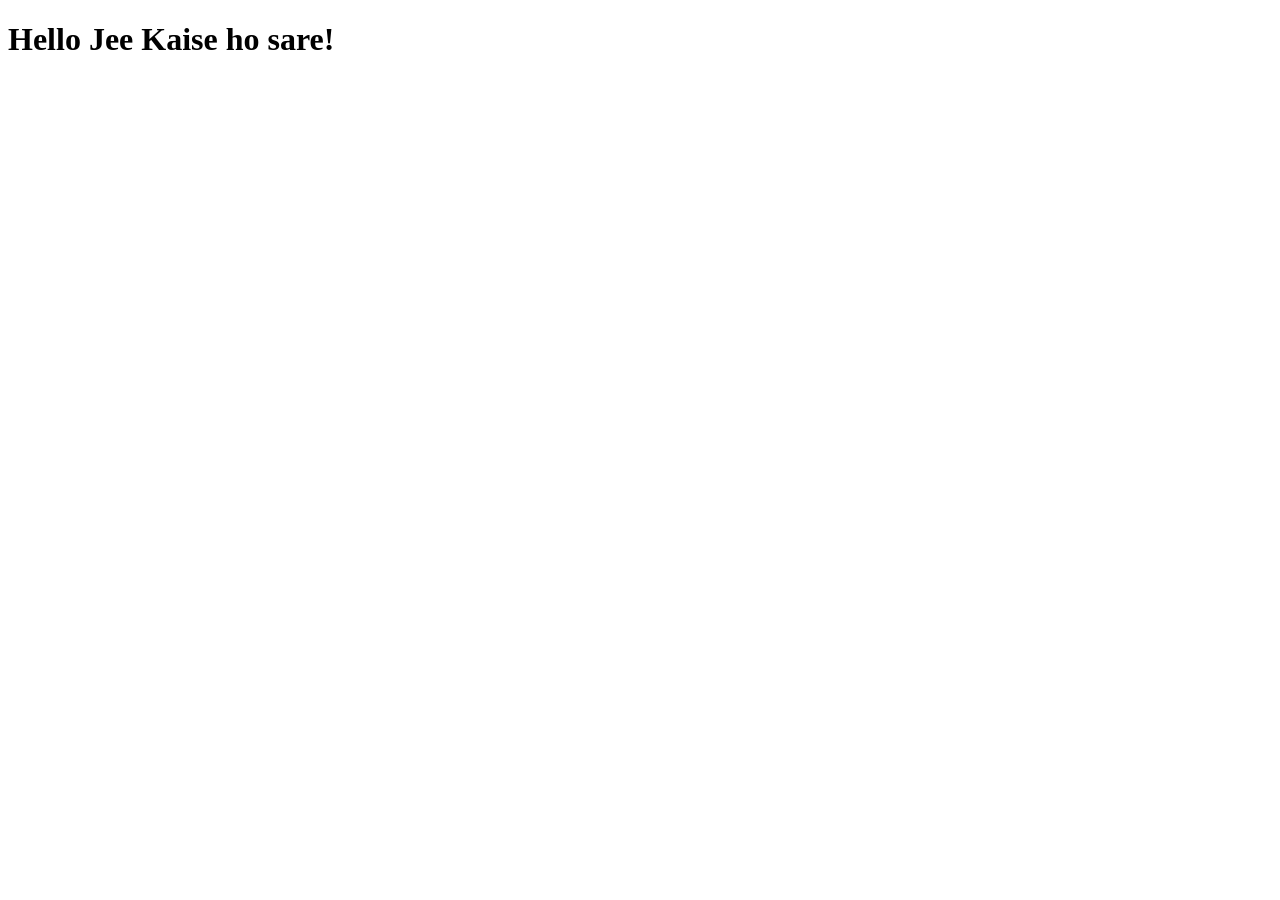
<file: Day-3/index.html>
<!DOCTYPE html>
<html lang="en">
<head>
    <meta charset="UTF-8">
    <meta name="viewport" content="width=device-width, initial-scale=1.0">
    <title>Document</title>
</head>
<body>
    <h1>Hello Jee Kaise ho sare!</h1>
    <script src="index.js"></script>
</body>
</html>
</file>
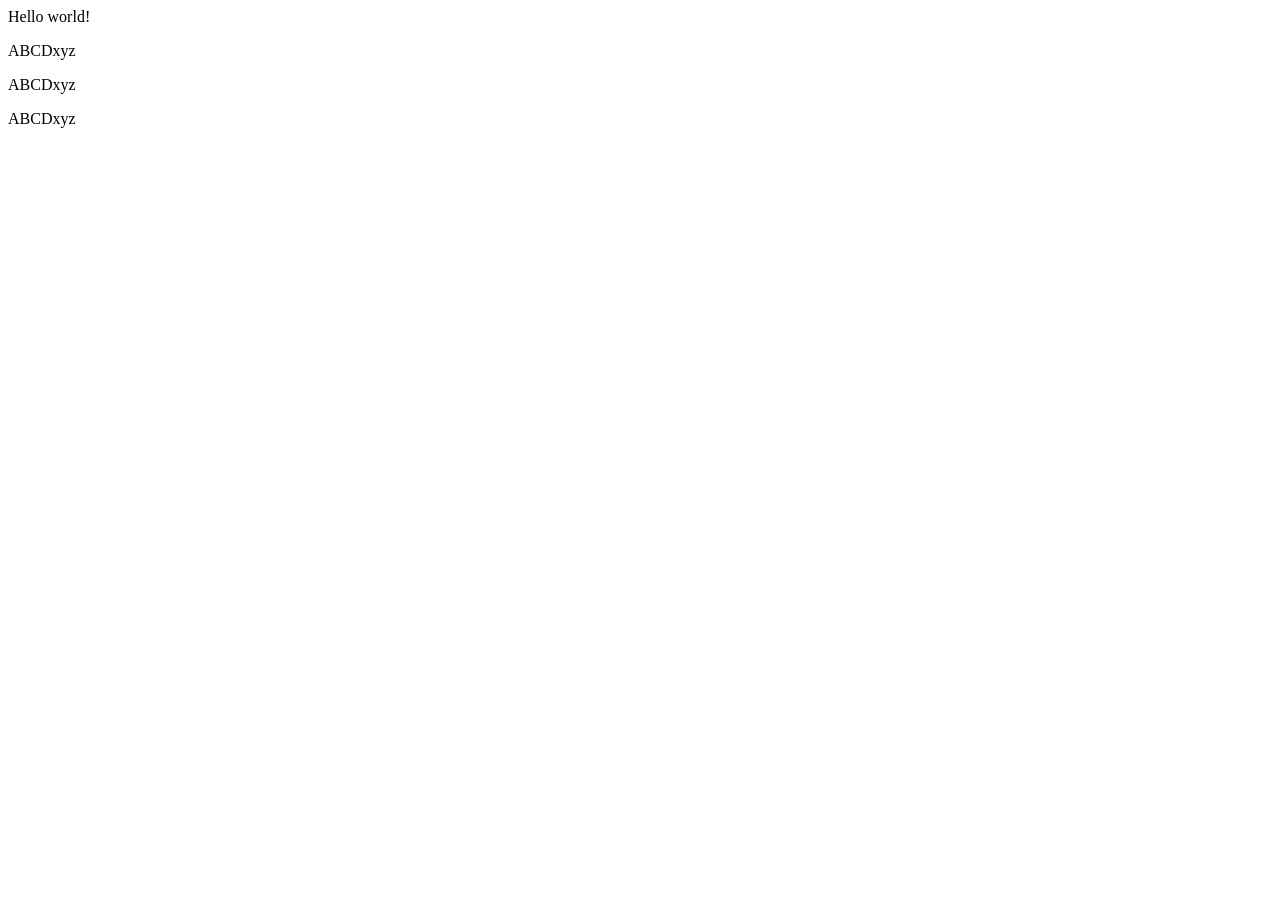
<file: Day-5/index.html>
<!DOCTYPE html>
<html lang="en">
<head>
    <meta charset="UTF-8">
    <meta name="viewport" content="width=device-width, initial-scale=1.0">
    <title>Document</title>
</head>
<body>
    Hello world!
    <!-- <div id="wrapper">
        <h1>Hello jee kaise ho sare</h1>
    </div> -->
    <!-- <a href="https://meet.google.com/landing">meet</a>
    <a href="https://www.canva.in/">canva</a>
    <a href="https://www.figma.com/">figma</a> -->

    <article id="wrapper">
        <p>ABCD<span>xyz</span></p>
        <p>ABCD<span>xyz</span></p>
        <p>ABCD<span>xyz</span></p>
    </article>


    <script src="index.js"></script>
</body>
</html>
</file>
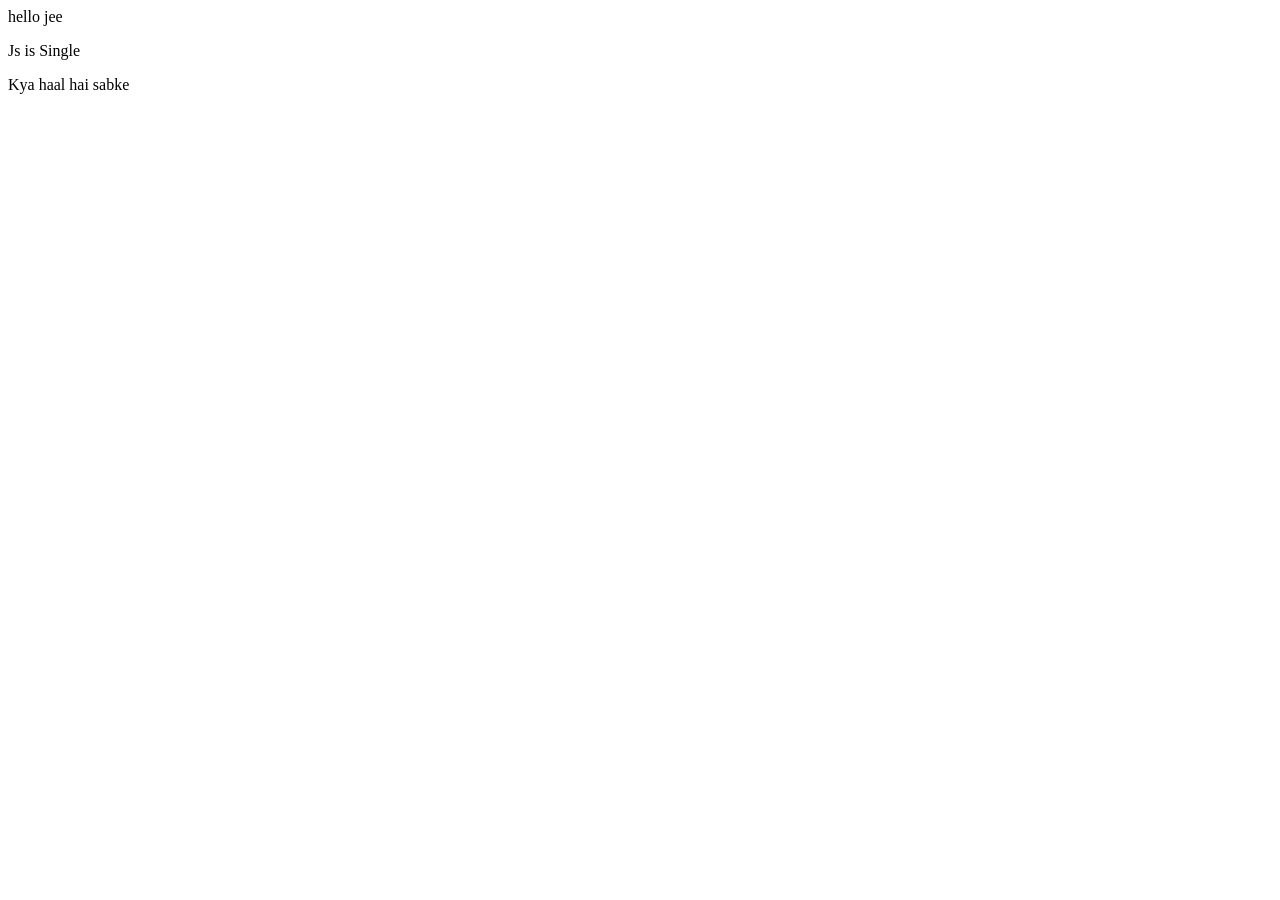
<file: Day-6/index.html>
<!DOCTYPE html>
<html lang="en">
<head>
    <meta charset="UTF-8">
    <meta name="viewport" content="width=device-width, initial-scale=1.0">
    <title>Document</title>
</head>
<body>
    hello jee
    

    <script src="style.js"></script>
</body>
</html>
</file>
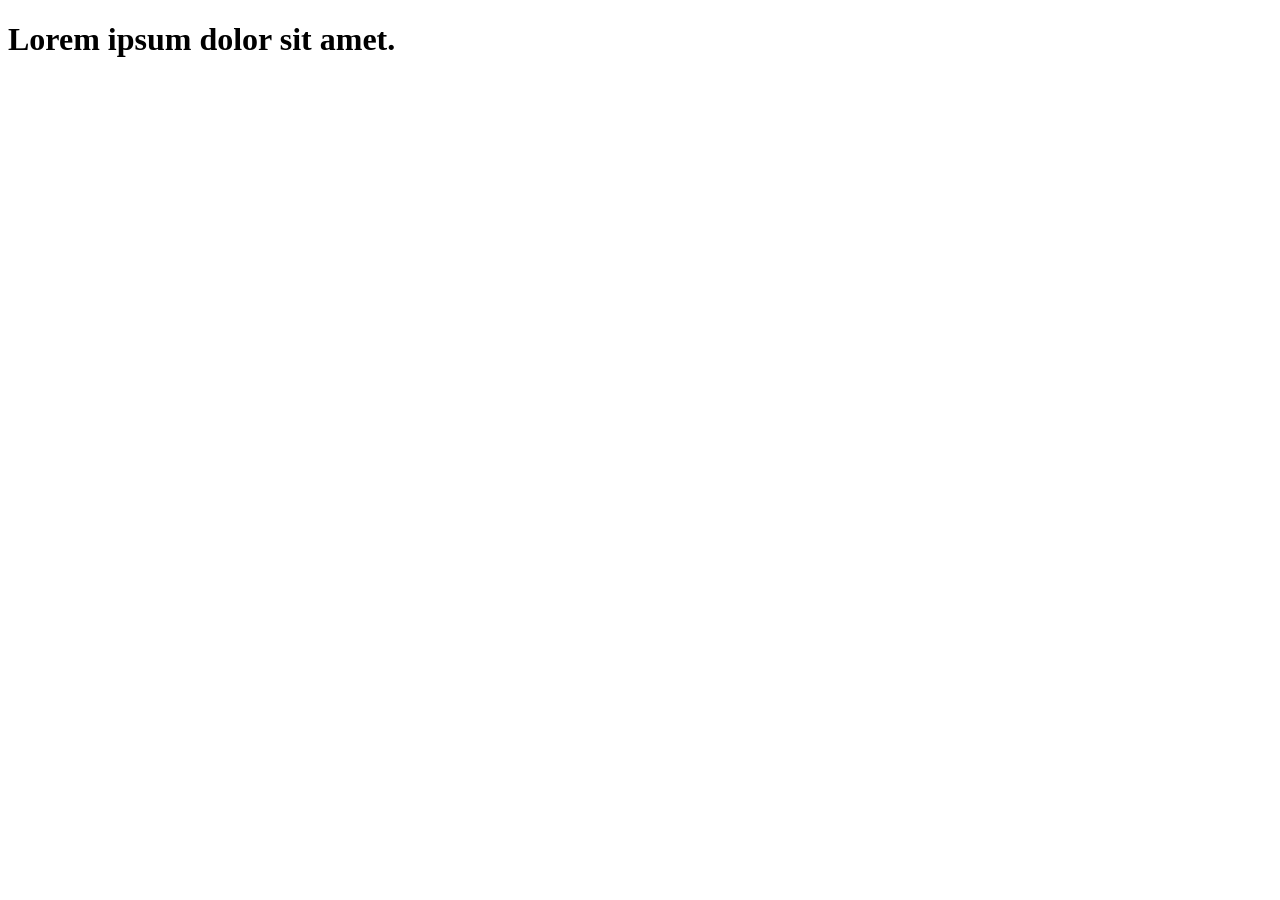
<file: Day-7/index.html>
<!DOCTYPE html>
<html lang="en">
<head>
    <meta charset="UTF-8">
    <meta name="viewport" content="width=device-width, initial-scale=1.0">
    <title>Document</title>
</head>
<body>
    <h1>Lorem ipsum dolor sit amet.</h1>


    <script src="index.js"></script>

    
</body>
</html>
</file>
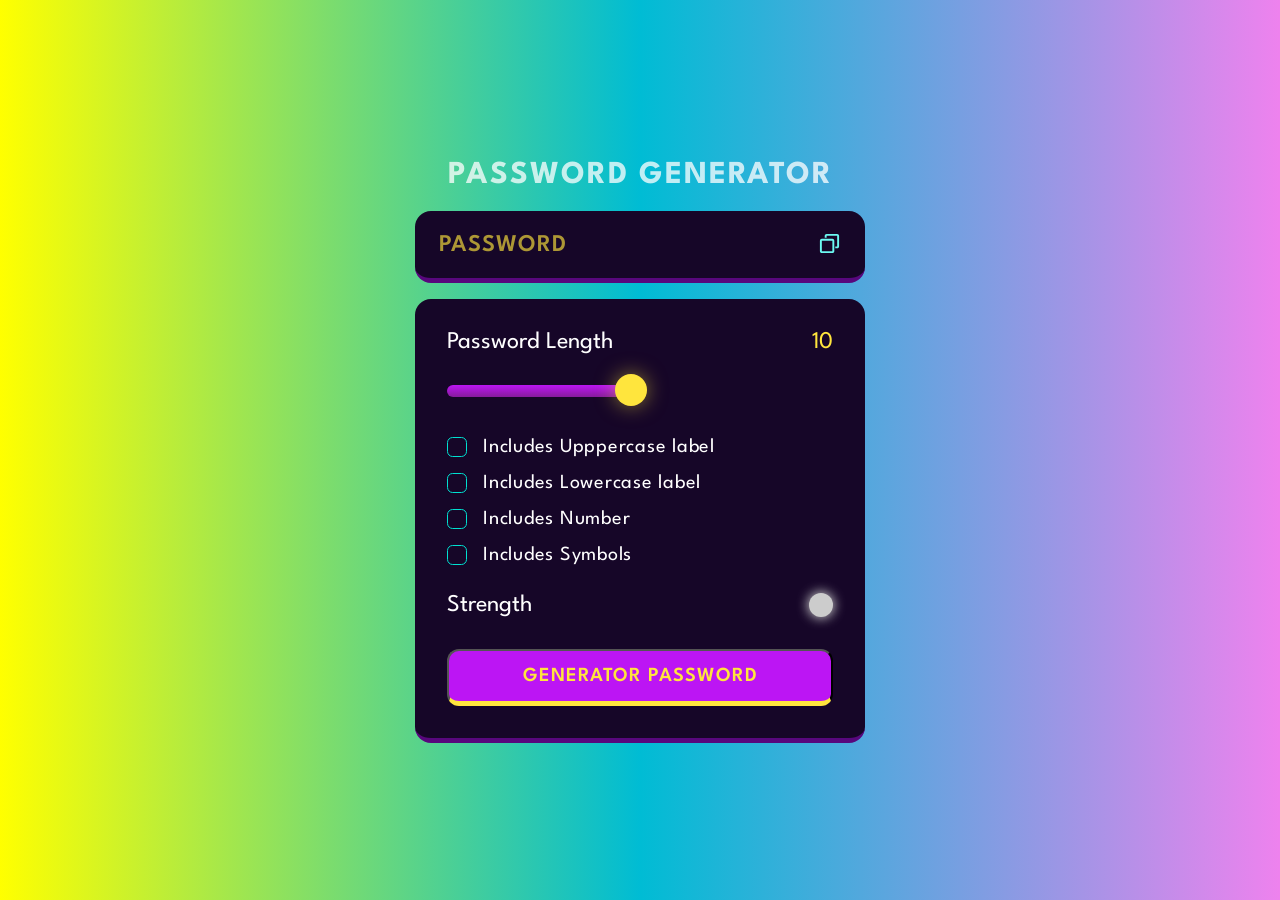
<file: Day-9/index.html>
<!DOCTYPE html>
<html lang="en">
<head>
    <meta charset="UTF-8">
    <meta name="viewport" content="width=device-width, initial-scale=1.0">
    <link rel="shortcut icon" href="./assets/favicon.ico" type="image/x-icon">
    <link rel="stylesheet" href="style.css">
    <title>Password Generator</title>
</head>
<body>
    
    <div class="container">
        <h1>Password Generator</h1>

        <div class="display-container">

            <input readonly placeholder="Password" class="display" data-passwordDispaly>
            
            <button data-copy>
                <span data-copyMsg class="tooltip"></span>
                <img src="./assets/copy.svg" alt="copy" width="23" height="23">
            </button>

        </div>

        <div class="input-container">
            <!-- password length section -->
            <div class="length-container">
                <p>Password Length</p>
                <p data-lengthNumber>0</p>
            </div>
            <!-- Slider -->
            <input type="range" min="1" max="20" class="slider" step="1" data-lengthSlider>

            <!-- checkboxes -->
            <div class="check">
                <input type="checkbox" id="uppercase">
                <label for="uppercase">Includes Upppercase label</label>
            </div>
            <div class="check">
                <input type="checkbox" id="lowercase">
                <label for="lowercase">Includes Lowercase label</label>
            </div>
            <div class="check">
                <input type="checkbox" id="numbers">
                <label for="numbers">Includes Number</label>
            </div>
            <div class="check">
                <input type="checkbox" id="symbols">
                <label for="symbols">Includes Symbols</label>
            </div>

            <!-- Strength Section -->
            <div class="strength-container">
                <p>Strength</p>
                <div data-indicator class="indicator"></div>
            </div>

            <!-- generate button -->
            <button class="generateButton">Generator Password</button>

        </div>
    </div>

    <script src="script.js"></script>
</body>
</html>
</file>
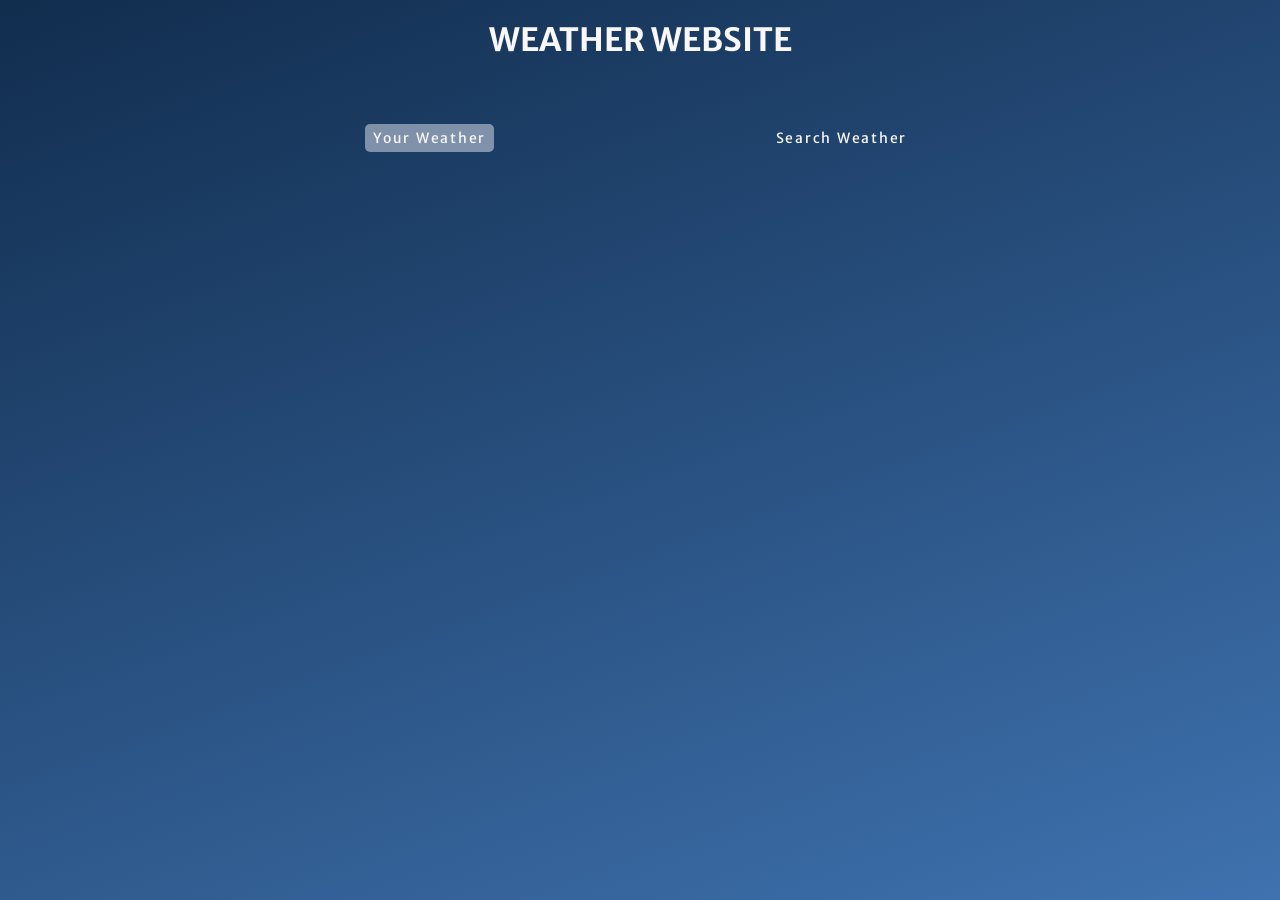
<file: Day-10/weatherWebsite/index.html>
<!DOCTYPE html>
<html lang="en">
<head>
    <meta charset="UTF-8">
    <meta name="viewport" content="width=device-width, initial-scale=1.0">
    <link rel="shortcut icon" href="./images/favicon.ico" type="image/x-icon">
    <link rel="stylesheet" href="style.css">
    <title>Weather Check Website</title>
</head>
<body>
    
    <div class="wrapper">
        <h1>Weather Website</h1>

        <div class="tab-container">
            <p class="tab" data-userWeather>Your Weather</p>
            <p class="tab" data-searchWeather>Search Weather</p>
        </div>

        <div class="weather-container">

            <!-- grant access to user location -->
            <div class="sub-container grant-location-container">
                <img src="./images/location.png" width="80" height="80" loading="lazy">
                <p>Grant Location Access</p>
                <p>Allow Access to get Weather information</p>
                <button class="btn" data-grantAccess>Grant Access</button>
            </div>

            <!-- Search form -->
            <form action="" class="form-container" data-searchForm>
                <input type="text" placeholder="Search for City..." data-searchInput name="text">
                <button class="btn" type="submit">
                    <img src="./images/search.png" width="20" height="20" loading="lazy">
                </button>
            </form>

            <!-- Loading Screen container -->
            <div class="sub-container loading-container">
                <img src="./images/loading.gif" width="150" height="150">
                <p>Loading...</p>
            </div>

            <!-- Show weather info -->
            <div class="user-info-container">
                <!-- city name and Flag -->
                <div class="name">
                    <p data-cityName></p>
                    <img data-countryIcon>
                </div>
                <!-- WeatherDescription -->
                <p data-weatherDescription></p>
                <!-- weatherIcon -->
                <img data-weatherIcon>
                <!-- Temperature -->
                <p data-temp>21 °C</p>

                <!-- 3 cards - parameters -->
                 <div class="parameter-container">

                    <!-- card 1 -->
                    <div class="parameter">
                        <img src="./images/wind.png" alt="">
                        <p>windspeed</p>
                        <p data-windspeed></p>
                    </div>

                    <!-- card 2 -->
                    <div class="parameter">
                        <img src="./images/humidity.png" >
                        <p>Humidity</p>
                        <p data-humidity></p>
                    </div>

                    <!-- card 3 -->
                    <div class="parameter">
                        <img src="./images/cloud.png">
                        <p>Clouds</p>
                        <p data-cloudiness></p>
                    </div>

                 </div>

            </div>
        </div>

    </div>




    

<script src="weatherscript.js"></script>

</body>
</html>
</file>
<file: Day-9/style.css>
@import url('https://fonts.googleapis.com/css2?family=League+Spartan:wght@100..900&display=swap');
*,
*::before,*::after{
    margin: 0;
    padding: 0;
    box-sizing: border-box;
    font-family: 'League Spartan', sans-serif;
}

:root{

    --dk-violet: hsl(268, 75%, 9%);
    --lt-violet: hsl(268, 47%, 21%);
    --lt-violet2: hsl(281, 89%, 26%);
    --vb-violet: hsl(285, 91%, 52%);
    --vb-violet2: hsl(290, 70%, 36%);
  
    --vb-yellow: hsl(52, 100%, 62%);
  
  
    --pl-white: hsl(0, 0%, 100%);
  
    --vb-cyan: hsl(176, 100%, 44%);
    --vb-cyan2: hsl(177, 92%, 70%);
    --dk-text: hsl(198, 20%, 13%);

}

body{
    width: 100vw;
    height: 100vh;
    display: flex;
    flex-direction: column;
    align-items: center;
    justify-content: center;
    background: linear-gradient(90deg, rgba(255, 255, 0, 1) 0%, rgba(0, 188, 212, 1) 50%, rgba(238, 130, 238, 1) 100%);

}
.container{
    width: 90%;
    max-width: 450px;
}

h1{
    color: var(--pl-white);
    opacity: 0.75;
    text-transform: uppercase;
    letter-spacing: 2px;
    text-align: center;
    line-height: 1.2;
}

.display-container{
    position: relative;
    background-color: var(--dk-violet);
    border-radius: 1rem;
    border-bottom: 0.35rem solid var(--lt-violet2);
    margin: 1rem 0;
    padding-top: 0.35 rem;
}
.display-container button{
    position: absolute;
    top: 50%;
    right: 1.5rem;
    transform: translateY(-50%);
    background: transparent;
    border: none;
    outline: none;
}
.tooltip{
    position: absolute;
    background-color: var(--vb-violet2);
    color: var(--vb-yellow);
    font-size: 1.25rem;
    top: -35px;
    left: -25px;
    padding: 5px 10px;
    border-radius: 1rem;
    opacity: 0;
    transform: scale(0);
    transform-origin: bottom;
    transition: all 250ms ease-in-out;
}.active{
    opacity: 1;
    transform: scale(1);
}


.display{
    width: 100%;
    background-color: transparent;
    padding: 1.15rem 1rem;
    border: none;
    color: var(--vb-yellow);
    font-weight: 600;
    font-size: 1.5rem;
    line-height: 30px;
    letter-spacing: 1px;
    padding-right: 3.25rem;
}
.display::placeholder{
    position: absolute;
    top: 50%;
    left: 1.5rem;
    font-size: 1.5rem;
    line-height: 30px;
    color: var(--vb-yellow);
    opacity: 0.65;
    transform: translateY(-50%);
    text-transform: uppercase;
}

.input-container{
    width: 100%;
    background-color: var(--dk-violet);
    border-radius: 1rem;
    padding: 2rem;
    border-bottom: 0.35rem solid var(--lt-violet2);
}

.length-container{
    display: flex;
    justify-content: space-between;
    align-items: center;
}
.length-container p:nth-child(1){
    color: var(--pl-white);
    font-size: 1.5rem;
}
.length-container p:nth-child(2){
    color: var(--vb-yellow);
    font-size: 1.5rem;
}
/* slider */
.slider{
    appearance: none;
    height: 0.75rem;
    width: 100%;
    cursor: pointer;
    background-color: var(--dk-violet);
    border-radius: 1rem;
    margin-top: 2rem;
    margin-bottom: 1.5rem;
    background-image: linear-gradient(var(--vb-violet), var(--vb-violet2));
    background-repeat: no-repeat;
    border: none;
    outline: none;
}::-webkit-slider-thumb{
    position: relative;
    appearance: none;
    height: 2rem;
    width: 2rem;
    border-radius: 50%;
    background-color: var(--vb-yellow);
    cursor: pointer;
    margin-top: -3px;
    box-shadow: 0px  0px 20px 0px rgba(255, 229, 61, 0.50);
    transition: all 100ms ease-in;
}
.slider:focus{
    outline: 3px solid var(--vb-yellow);
}
.slider::-webkit-slider-thumb:hover{
    outline: 2px solid var(--vb-yellow);
    background-color: var(--dk-violet);
    box-shadow: 0px 0px 25px 5px rgba(255, 229, 61, 0.80);
}

.strength-container{
    display: flex;
    justify-content: space-between;
    align-items: center;
    margin-top: 1.75rem;
    margin-bottom: 2rem;
}p{
    color: var(--pl-white);
    font-size: 1.5rem;
}
.indicator{
    width: 1.5rem;
    height: 1.5rem;
    border-radius: 50%;
}

.generateButton{
    width: 100%;
    padding: 1rem 0;
    background-color: var(--vb-violet);
    text-align: center;
    border-radius: 0.75rem;
    border-bottom: 0.35rem solid var(--vb-yellow);
    text-transform: uppercase;
    letter-spacing: 1px;
    color: var(--vb-yellow);
    font-weight: 600;
    font-size: 1.25rem;
}

/* checkbox */
.check{
    display: flex;
    align-items: center;
    margin: 1rem 0;
    gap: 0 1rem;
}

.check input{
    appearance: none;
    width: 20px;
    height: 20px;
    border: 1px solid var(--vb-cyan);
    cursor: pointer;
    position: relative;
    border-radius: 0.35rem;
}

.check input:checked{
    background-color: var(--vb-cyan);
}

.check input:checked::before {
    content: '✔';
    position: absolute;
    color: var(--dk-text);
    font-size: 1.05rem;
    font-weight: 600;
    left: 50%;
    top: -.5px;
    transform: translateX(-50%);
    /* transform: translateY(40%); */
}
.check label{
    color: var(--pl-white);
    font-size: 1.25rem;
    letter-spacing: 0.75px;
}

/* Homework -> Explore below code -> for firefox */

.slider::-moz-range-thumb {
    position: relative;
    appearance: none;
    height: 2rem;
    width: 2rem;
    border-radius: 50%;
    background-color: var(--vb-yellow);
    cursor: pointer;
    margin-top: -3px;
    box-shadow: 0px  0px 20px 0px rgba(255, 229, 61, 0.50);
    transition: all 100ms ease-in;
}

.slider::-moz-range-thumb:hover{
    outline: 2px solid var(--vb-yellow);
    background-color: var(--dk-violet);
    box-shadow: 0px 0px 25px 5px rgba(255, 229, 61, 0.80);
}
</file>
<file: Day-10/weatherWebsite/style.css>
@import url('https://fonts.googleapis.com/css2?family=League+Spartan:wght@100..900&family=Merriweather+Sans:ital,wght@0,300..800;1,300..800&display=swap');
*,*::before,*::after{
    margin: 0;
    padding: 0;
    box-sizing: border-box;
    font-family: "Merriweather Sans", sans-serif;
}

:root {
    --colorDark1: #112D4E;
    --colorDark2: #3F72AF;
    --colorLight1: #DBE2EF;
    --colorLight2: #F9F7F7;
}

.wrapper{
    width: 100vw;
    height: 100vh;
    /* height: 100%; remove at last */
    color: var(--colorLight2);
    background-image: linear-gradient(160deg, #112d4e 0%, #3f72af 100%);
}

h1{
    text-align: center;
    text-transform: uppercase;
    padding-top: 20px;
}
.tab-container{
    margin: 0 auto;
    width: 90%;
    max-width: 550px;
    margin-top: 4rem;
    display: flex;
    justify-content: space-between;
}
.tab{
    cursor: pointer;
    font-size: 0.875rem;
    letter-spacing: 1.75px;
    padding: 5px 8px;
}
.tab.current-tab{
    background-color: rgba(227, 232, 241, 0.5);
    border-radius: 5px;
    
}

.weather-container{
    margin-block: 4rem;
    /* display: flex;
    justify-content: center;
    align-items: center;
    flex-direction: column;
    margin-block: 4rem; */
}

.btn{
    /* appearance: none;
    border: none;
    color: white; */
    all: unset;
    font-size: 0.85rem;
    text-transform: uppercase;
    border-radius: 5px;
    background-color: var(--colorDark2);
    cursor: pointer;
    padding: 10px 30px;
    margin-bottom: 10px;
}

.form-container.active{
    scale : 1;
    opacity : 1;
    display: flex;
}

.sub-container{
    display: flex;
    flex-direction: column;
    align-items: center;
}

.grant-location-container{
    display: none;
}
.grant-location-container.active{
    display: flex;
}

.grant-location-container img{
    margin-bottom: 2rem;
}
.grant-location-container p:first-of-type{
    font-size: 1.75rem;
    font-weight: 600;
}
.grant-location-container p:last-of-type{
    font-size: 0.85rem;
    font-weight: 500;
    margin-top: 0.75rem;
    margin-bottom: 1.75rem;
    letter-spacing: 0.75px;
}

.loading-container{
    display: none;
}

.loading-container.active{
    display: flex;   
    text-transform: uppercase;
}
.loading-container p{   
    text-transform: uppercase;
}

.user-info-container{
    display: none;
}

.user-info-container.active{
    display: flex;

}

.name{
    display: flex;
    align-items: center;
    gap: 0 0.5rem;
    margin-bottom: 1rem;
}
.user-info-container p{
    font-size: 1.5rem;
    font-weight: 200;
}
.user-info-container img{
    width: 90px;
    height: 90px;
}
.name p{
    font-size: 2rem;
}
.name img{
    width: 30px;
    height: 30px;
    object-fit: contain;
}

.user-info-container p[data-temp] {
    font-size: 2.75rem;
    font-weight: 700;
}

.parameter-container{
    width: 90%;
    display: flex;
    gap: 10px 20px;
    justify-content: center;
    align-items: center;
    margin-top: 2rem;
}

.parameter{
    width: 30%;
    max-width: 200px;
    background-color: rgba(219, 226, 239, 0.5);
    border-radius: 5px;
    padding: 1rem;
    display: flex;
    flex-direction: column;
    gap: 5px 0;
    align-items: center;
}
.parameter img{
    width: 50px;
    height: 50px;
}
.parameter p:first-of-type{
    text-transform: uppercase;
    font-size: 1.15rem;
    font-weight: 600;
}

.parameter p:last-of-type{
    font-size: 1rem;
    font-weight: 200;
}

.form-container{
    display: none;
    width: 90%;
    max-width: 550px;
    margin: 0 auto;
    justify-content: center;
    align-items: center;
    gap: 0 10px;
    margin-bottom: 3rem;
}

.form-container.active{
    display: flex;
}

.form-container input{
    all: unset;
    width: calc(100% - 80px);
    height: 40px;
    padding: 0 20px;
    background-color: rgba(219, 226, 239, 0.5);
    border-radius: 10px;
}

.form-container input::placeholder{
    color: azure;
}
.form-container input:focus{
    outline: 3px solid rgba(255, 255, 522, 0.7);
}
.form-container .btn {
    margin-bottom: 1px;
    padding: unset;
    width: 40px;
    height: 40px;
    display: flex;
    align-items: center;
    justify-content: center;
    border-radius: 100%;
}
</file>
